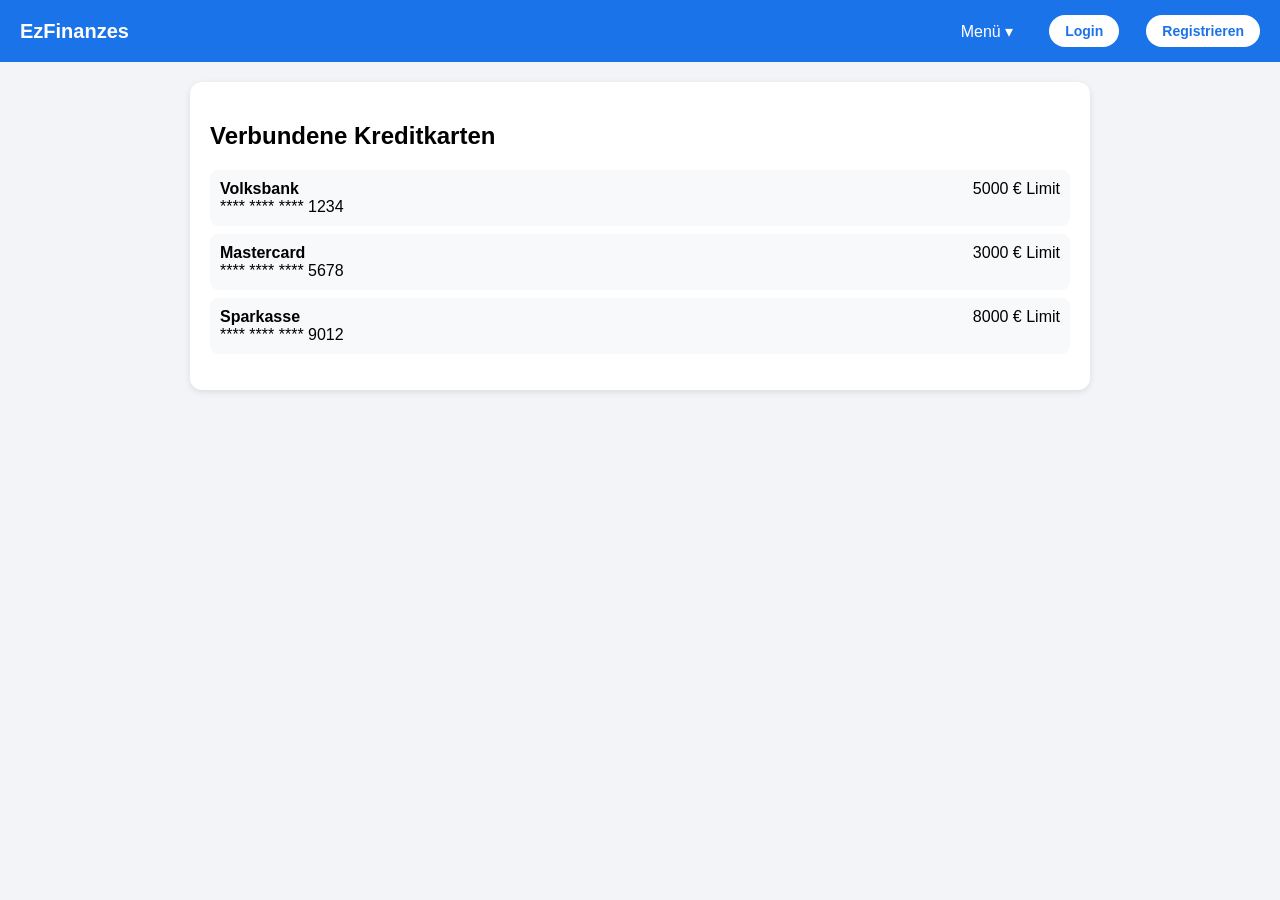
<file: Hauptseite_SDP/kreditkarten.html>
<!DOCTYPE html>
<html lang="de">
<head>
    <meta charset="UTF-8">
    <title>Kreditkarten – EzFinanzes</title>
    <meta name="viewport" content="width=device-width, initial-scale=1.0">

    <link rel="stylesheet" href="styles.css">
    <link rel="stylesheet" href="navbar.css">
</head>
<body>

<header class="navbar">
    <div class="nav-title">EzFinanzes</div>

    <div class="nav-right">
        <div class="dropdown">
            <button class="dropbtn">Menü ▾</button>
            <div class="dropdown-content">
                <a href="index.html">Dashboard</a>
                <a href="#">Transaktionen</a>
                <a href="#">Prognosen</a>
                <a href="statistiken.html">Statistiken</a>
                <a href="kreditkarten.html">Kreditkarten</a>
            </div>
        </div>

        <div id="userArea"></div>
    </div>
</header>

<main>
    <div class="card">
        <h2>Verbundene Kreditkarten</h2>
        <ul id="cardList" class="account-list"></ul>
    </div>
</main>

<script src="navbar.js"></script>
<script src="kreditkarten.js"></script>
</body>
</html>
</file>
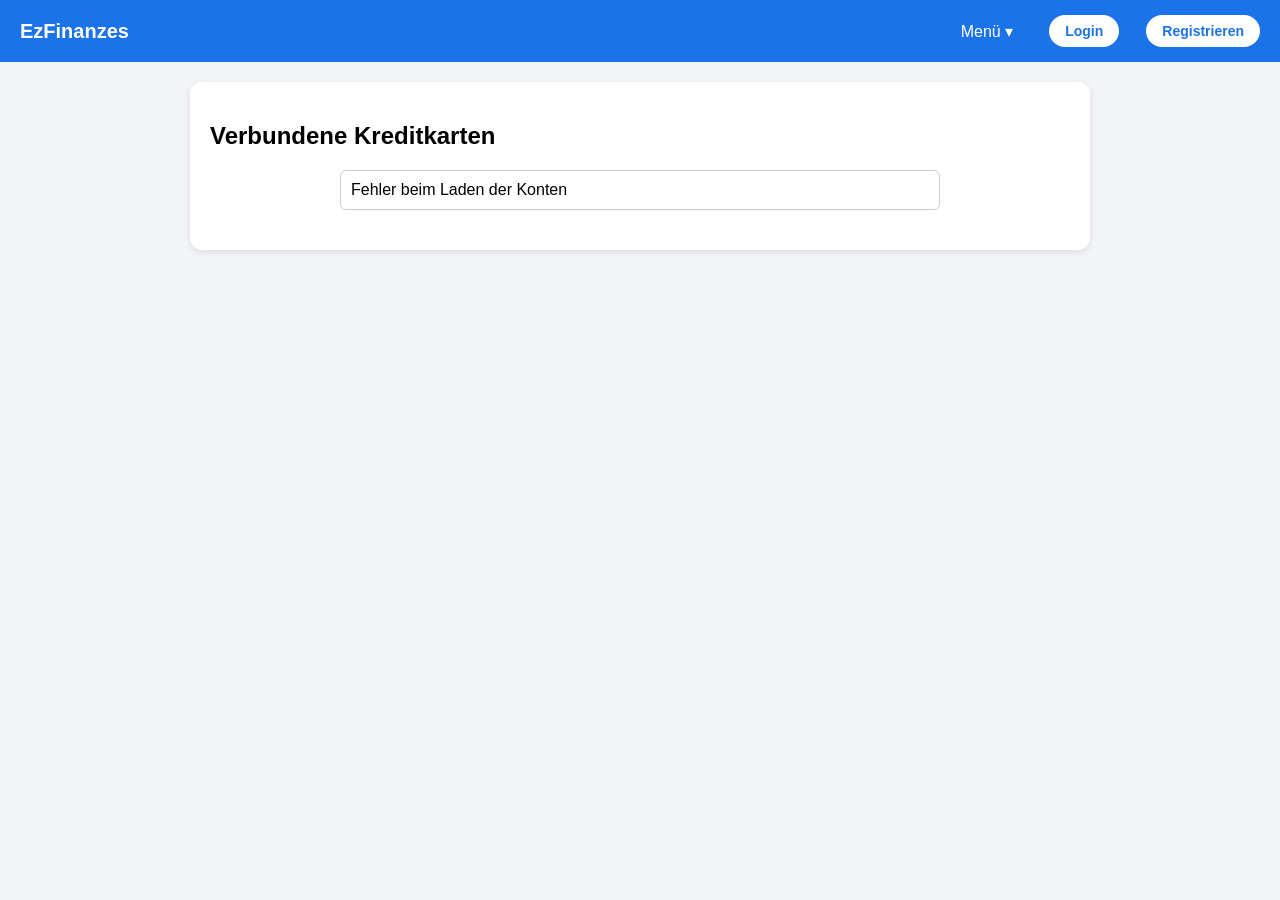
<file: api/frontend/kreditkarten.html>
<!DOCTYPE html>
<html lang="de">
<head>
    <meta charset="UTF-8">
    <title>Kreditkarten – EzFinanzes</title>
    <meta name="viewport" content="width=device-width, initial-scale=1.0">

    <link rel="stylesheet" href="styles.css">
    <link rel="stylesheet" href="navbar.css">
</head>
<body>

<header class="navbar">
    <div class="nav-title">EzFinanzes</div>

    <div class="nav-right">
        <div class="dropdown">
            <button class="dropbtn">Menü ▾</button>
            <div class="dropdown-content">
                <a href="index.html">Dashboard</a>
                <a href="transaktionen.html">Transaktionen</a>
                <a href="#">Prognosen</a>
                <a href="statistiken.html">Statistiken</a>
                <a href="kreditkarten.html">Kreditkarten</a>
            </div>
        </div>

        <div id="userArea"></div>
    </div>
</header>

<main>
    <div class="card">
        <h2>Verbundene Kreditkarten</h2>
        <div id="konten-container"></div>
    </div>
</main>

<script src="navbar.js"></script>
<script src="konten.js"></script>
</body>
</html>
</file>
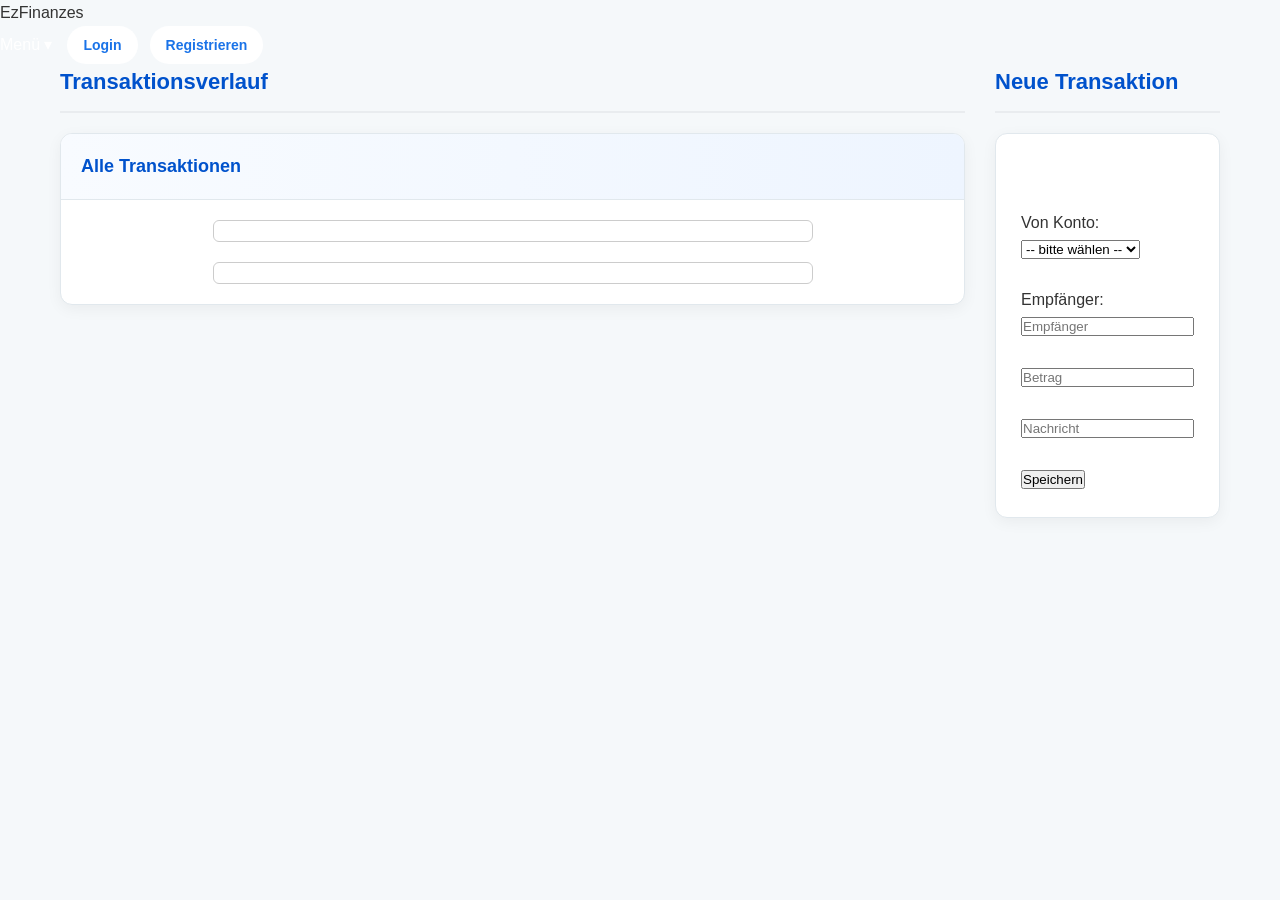
<file: api/frontend/transaktionen.html>
<!--mika-->
<!DOCTYPE html>
<html lang="de">
    <head>
        <meta charset="UTF-8">
        <meta name="viewport" content="width=device-width, initial-scale=1.0">
        <title>Transaktionen</title>
        <link rel="stylesheet" href="transaktionen.css">
        <link rel="stylesheet" href="navbar.css">
    </head>
    <body>
    <header class="navbar">
    <div class="nav-title">EzFinanzes</div>

    <div class="nav-right">
        <div class="dropdown">
            <button class="dropbtn">Menü ▾</button>
            <div class="dropdown-content">
                <a href="index.html">Dashboard</a>
                <a href="transaktionen.html">Transaktionen</a>
                <a href="#">Prognosen</a>
                <a href="statistiken.html">Statistiken</a>
                <a href="kreditkarten.html">Kreditkarten</a>
            </div>
        </div>

        <div id="userArea"></div>
    </div>
    </header>
    <main>
    <div class="container">
        <div class="transactions-section">
            <div class="section-title">
                <h2>Transaktionsverlauf</h2>
            </div>
            <div class="transactions-container">
                <div class="transactions-header">
                    <h3>Alle Transaktionen</h3>
                </div>
                <div id="transaktionen-container" class="transactions-list">

                </div>

            </div>
        </div>
        <div class="new-transactions-section">
            <div class="section-title">
                <h2>Neue Transaktion</h2>
            </div>
            <div class="new-transactions-container">

                <div id="new-transaction-form" class="new-transaction-form-container">

                </div>

            </div>
        </div>
        
   <!--    <div class="new-transaction-section">
            <div class="section-title">
                <h2>Neue Transaktion</h2>
            </div>
            <div class="new-transaction-container">
            <div id="new-transaction-form" class="new-transaction-form-container">
            </div>
        </div>!-->
    </div>
    
   <!-- <script src="transaktionenLaden.js"></script> 
    <script src="transaktionMachen.js"></script> -->
    <script src="js/allg.js"></script>
    <script src="navbar.js"></script>
    </main>
</body>
</html>
</file>
<file: Hauptseite_SDP/styles.css>
body {
    margin: 0;
    font-family: Arial, sans-serif;
    background: #f2f4f7;
}

.navbar {
    position: sticky;
    top: 0;
    background: #1a73e8;
    color: white;
    padding: 15px 20px;
    display: flex;
    justify-content: space-between;
    align-items: center;
}

.nav-title {
    font-size: 20px;
    font-weight: bold;
}

.navbar a {
    color: white;
    margin-left: 15px;
    text-decoration: none;
}


main {
    max-width: 900px;
    margin: auto;
    padding: 20px;
}

.card {
    background: white;
    padding: 20px;
    margin-bottom: 25px;
    border-radius: 12px;
    box-shadow: 0 2px 6px rgba(0,0,0,0.1);
}

.legend {
    text-align: center;
    margin-top: 15px;
}

.color-box {
    display: inline-block;
    width: 14px;
    height: 14px;
    border-radius: 3px;
    margin-right: 8px;
}

.used {
    background: #e63946;
}

.free {
    background: #4caf50;
}

.account-list {
    list-style: none;
    padding: 0;
}

.account-list li {
    background: #f8f9fb;
    margin-bottom: 8px;
    padding: 10px;
    border-radius: 8px;
    display: flex;
    justify-content: space-between;
}

.row {
    display: flex;
    gap: 20px;
    margin-bottom: 25px;
}

.half {
    flex: 1;
}

.auth-card {
    max-width: 420px;
    margin: 80px auto;
    text-align: center;
}

.auth-card form {
    margin-top: 20px;
}

.auth-card input {
    width: 100%;
    padding: 12px;
    margin-bottom: 16px;
    border-radius: 10px;
    border: 1px solid #ccc;
    font-size: 14px;
}

.auth-card button {
    width: 100%;
    padding: 12px;
    border-radius: 20px;
    border: none;
    background: #1a73e8;
    color: white;
    font-size: 15px;
    font-weight: bold;
    cursor: pointer;
    transition: 0.2s;
}

.auth-card button:hover {
    background: #1557b0;
}

.auth-card p {
    margin-top: 15px;
}


@media(max-width: 700px) {
    .row {
        flex-direction: column;
    }
}
</file>
<file: Hauptseite_SDP/navbar.css>
.nav-right {
    display: flex;
    align-items: center;
    gap: 15px;
}

.dropdown {
    position: relative;
}

.dropbtn {
    background: none;
    border: none;
    color: white;
    font-size: 16px;
    cursor: pointer;
}

.dropdown-content {
    display: none;
    position: absolute;
    right: 0;
    background: white;
    min-width: 180px;
    border-radius: 8px;
    box-shadow: 0 4px 10px rgba(0,0,0,0.15);
    overflow: hidden;
    z-index: 100;
}

.dropdown-content a {
    display: block;
    padding: 12px;
    color: black;
    text-decoration: none;
}

.dropdown-content a:hover {
    background: #f2f4f7;
}

.dropdown:hover .dropdown-content {
    display: block;
}

.user-btn {
    display: flex;
    align-items: center;
    gap: 8px;
    background: none;
    border: none;
    color: white;
    cursor: pointer;
}

.user-btn img {
    width: 32px;
    height: 32px;
    border-radius: 50%;
    object-fit: cover;
}

.auth-buttons {
    display: flex;
    align-items: center;
    gap: 12px;
}

.auth-buttons a {
    background: white;
    color: #1a73e8;
    padding: 8px 16px;
    border-radius: 20px;
    text-decoration: none;
    font-weight: bold;
    font-size: 14px;
    transition: all 0.2s ease;
}

.auth-buttons a:hover {
    background: #e8f0fe;
    transform: translateY(-1px);
}
</file>
<file: api/frontend/styles.css>
body {
    margin: 0;
    font-family: Arial, sans-serif;
    background: #f2f4f7;
}

.navbar {
    position: sticky;
    top: 0;
    background: #1a73e8;
    color: white;
    padding: 15px 20px;
    display: flex;
    justify-content: space-between;
    align-items: center;
}

.nav-title {
    font-size: 20px;
    font-weight: bold;
}

.navbar a {
    color: white;
    margin-left: 15px;
    text-decoration: none;
}


main {
    max-width: 900px;
    margin: auto;
    padding: 20px;
}

.card {
    background: white;
    padding: 20px;
    margin-bottom: 25px;
    border-radius: 12px;
    box-shadow: 0 2px 6px rgba(0,0,0,0.1);
}

.legend {
    text-align: center;
    margin-top: 15px;
}

.color-box {
    display: inline-block;
    width: 14px;
    height: 14px;
    border-radius: 3px;
    margin-right: 8px;
}

.used {
    background: #e63946;
}

.free {
    background: #4caf50;
}

.account-list {
    list-style: none;
    padding: 0;
}

.account-list li {
    background: #f8f9fb;
    margin-bottom: 8px;
    padding: 10px;
    border-radius: 8px;
    display: flex;
    justify-content: space-between;
}

.row {
    display: flex;
    gap: 20px;
    margin-bottom: 25px;
}

.half {
    flex: 1;
}

.auth-card {
    max-width: 420px;
    margin: 80px auto;
    text-align: center;
}

.auth-card form {
    margin-top: 20px;
}

.auth-card input {
    width: 100%;
    padding: 12px;
    margin-bottom: 16px;
    border-radius: 10px;
    border: 1px solid #ccc;
    font-size: 14px;
}

.auth-card button {
    width: 100%;
    padding: 12px;
    border-radius: 20px;
    border: none;
    background: #1a73e8;
    color: white;
    font-size: 15px;
    font-weight: bold;
    cursor: pointer;
    transition: 0.2s;
}

.auth-card button:hover {
    background: #1557b0;
}

.auth-card p {
    margin-top: 15px;
}

#transaktionen_container{
    margin-top: 20px;
    background-color: rgba(255, 99, 71, 0.427);
    border-radius: 14px;
    padding: 15px;
    box-shadow: 0 4px 8px rgba(0, 0, 0, 0.286);
}


@media(max-width: 700px) {
    .row {
        flex-direction: column;
    }
}
</file>
<file: api/frontend/navbar.css>
.nav-right {
    display: flex;
    align-items: center;
    gap: 15px;
}

.dropdown {
    position: relative;
}

.dropbtn {
    background: none;
    border: none;
    color: white;
    font-size: 16px;
    cursor: pointer;
}

.dropdown-content {
    display: none;
    position: absolute;
    right: 0;
    background: white;
    min-width: 180px;
    border-radius: 8px;
    box-shadow: 0 4px 10px rgba(0,0,0,0.15);
    overflow: hidden;
    z-index: 100;
}

.dropdown-content a {
    display: block;
    padding: 12px;
    color: black;
    text-decoration: none;
}

.dropdown-content a:hover {
    background: #f2f4f7;
}

.dropdown:hover .dropdown-content {
    display: block;
}

.user-btn {
    display: flex;
    align-items: center;
    gap: 8px;
    background: none;
    border: none;
    color: white;
    cursor: pointer;
}

.user-btn img {
    width: 32px;
    height: 32px;
    border-radius: 50%;
    object-fit: cover;
}

.auth-buttons {
    display: flex;
    align-items: center;
    gap: 12px;
}

.auth-buttons a {
    background: white;
    color: #1a73e8;
    padding: 8px 16px;
    border-radius: 20px;
    text-decoration: none;
    font-weight: bold;
    font-size: 14px;
    transition: all 0.2s ease;
}

.auth-buttons a:hover {
    background: #e8f0fe;
    transform: translateY(-1px);
}
</file>
<file: api/frontend/transaktionen.css>
/*mika*/
* {
    margin: 0;
    padding: 0;
    box-sizing: border-box;
}

body {
    font-family: 'Segoe UI', Tahoma, Geneva, Verdana, sans-serif;
    background-color: #f5f8fa;
    color: #333;
    line-height: 1.6;
}


.container {
    display: flex;
    max-width: 1200px;
    margin: 0 auto 40px;
    padding: 0 20px;
    gap: 30px;
}

@media (max-width: 992px) {
    .container {
        flex-direction: column;
    }
}

.transactions-section {
    flex: 3;
}

.new-transaction-section {
    flex: 2;
}

.section-title {
    display: flex;
    align-items: center;
    margin-bottom: 20px;
    padding-bottom: 12px;
    border-bottom: 2px solid #e9ecef;
    color: #0052cc;
}

.section-title h2 {
    font-size: 22px;
    font-weight: 600;
}

.section-title i {
    margin-right: 10px;
    font-size: 20px;
}

.transactions-container {
    background: white;
    border-radius: 12px;
    box-shadow: 0 4px 15px rgba(0, 0, 0, 0.05);
    border: 1px solid #e1e8ed;
    overflow: hidden;
}

.transactions-header {
    background: linear-gradient(to right, #f8fbff, #eef5ff);
    padding: 18px 20px;
    border-bottom: 1px solid #e1e8ed;
}

.transactions-header h3 {
    color: #0052cc;
    font-size: 18px;
    font-weight: 600;
}

.transactions-list {
    max-height: 600px;
    overflow-y: auto;
}

.transaction-item {
    padding: 18px 20px;
    border-bottom: 1px solid #f0f4f8;
    transition: background-color 0.2s;
}

.transaction-item:hover {
    background-color: #f8fbff;
}

.transaction-item:last-child {
    border-bottom: none;
}

.transaction-direction {
    display: flex;
    align-items: center;
    margin-bottom: 8px;
    font-weight: 600;
    color: #0052cc;
}

.transaction-arrow {
    margin: 0 10px;
    color: #66b0ff;
}

.transaction-amount {
    font-size: 18px;
    font-weight: 600;
    margin-bottom: 8px;
}

.transaction-date {
    color: #6c757d;
    font-size: 14px;
    margin-bottom: 8px;
}

.transaction-message {
    color: #495057;
    font-style: italic;
    padding: 8px 12px;
    background-color: #f8f9fa;
    border-radius: 6px;
    border-left: 3px solid #66b0ff;
}

.new-transaction-form-container {
    background: white;
    border-radius: 12px;
    box-shadow: 0 4px 15px rgba(0, 0, 0, 0.05);
    border: 1px solid #e1e8ed;
    padding: 25px;
}

.form-group {
    margin-bottom: 20px;
}

.form-label {
    display: block;
    margin-bottom: 8px;
    font-weight: 600;
    color: #495057;
}

.form-select, .form-input {
    width: 100%;
    padding: 12px 15px;
    border: 1px solid #ced4da;
    border-radius: 8px;
    font-size: 15px;
    transition: all 0.3s;
    background-color: white;
}

.form-select:focus, .form-input:focus {
    outline: none;
    border-color: #66b0ff;
    box-shadow: 0 0 0 3px rgba(102, 176, 255, 0.2);
}

.autocomplete-container {
    position: relative;
}

.suggestions-list {
    position: absolute;
    top: 100%;
    left: 0;
    right: 0;
    background: white;
    border: 1px solid #ced4da;
    border-radius: 8px;
    box-shadow: 0 4px 12px rgba(0, 0, 0, 0.1);
    max-height: 200px;
    overflow-y: auto;
    z-index: 100;
    margin-top: 2px;
    display: none;
}

.suggestion-item {
    padding: 12px 15px;
    cursor: pointer;
    transition: background-color 0.2s;
}

.suggestion-item:hover {
    background-color: #eef5ff;
}

.btn-submit {
    background: linear-gradient(135deg, #0052cc 0%, #0073e6 100%);
    color: white;
    border: none;
    padding: 14px 25px;
    border-radius: 8px;
    font-size: 16px;
    font-weight: 600;
    cursor: pointer;
    transition: all 0.3s;
    width: 100%;
    margin-top: 10px;
}

.btn-submit:hover {
    background: linear-gradient(135deg, #0047b3 0%, #0066cc 100%);
    transform: translateY(-2px);
    box-shadow: 0 4px 12px rgba(0, 82, 204, 0.3);
}

.btn-submit:active {
    transform: translateY(0);
}

.btn-submit:disabled {
    opacity: 0.7;
    cursor: not-allowed;
    transform: none;
    box-shadow: none;
}

.empty-state {
    text-align: center;
    padding: 40px 20px;
    color: #6c757d;
}

.empty-state i {
    font-size: 48px;
    margin-bottom: 15px;
    color: #dee2e6;
}

.transactions-list::-webkit-scrollbar {
    width: 8px;
}

.transactions-list::-webkit-scrollbar-track {
    background: #f1f1f1;
    border-radius: 4px;
}

.transactions-list::-webkit-scrollbar-thumb {
    background: #c1c1c1;
    border-radius: 4px;
}

.transactions-list::-webkit-scrollbar-thumb:hover {
    background: #a8a8a8;
}

.positive-amount {
    color: #1e7e34;
}

.negative-amount {
    color: #dc3545;
}

.alert {
    padding: 12px 16px;
    border-radius: 8px;
    margin-bottom: 15px;
    font-weight: 500;
}

.alert-success {
    background-color: #d4edda;
    color: #155724;
    border: 1px solid #c3e6cb;
}

.alert-error {
    background-color: #f8d7da;
    color: #721c24;
    border: 1px solid #f5c6cb;
}

.alert-info {
    background-color: #d1ecf1;
    color: #0c5460;
    border: 1px solid #bee5eb;
}
</file>
